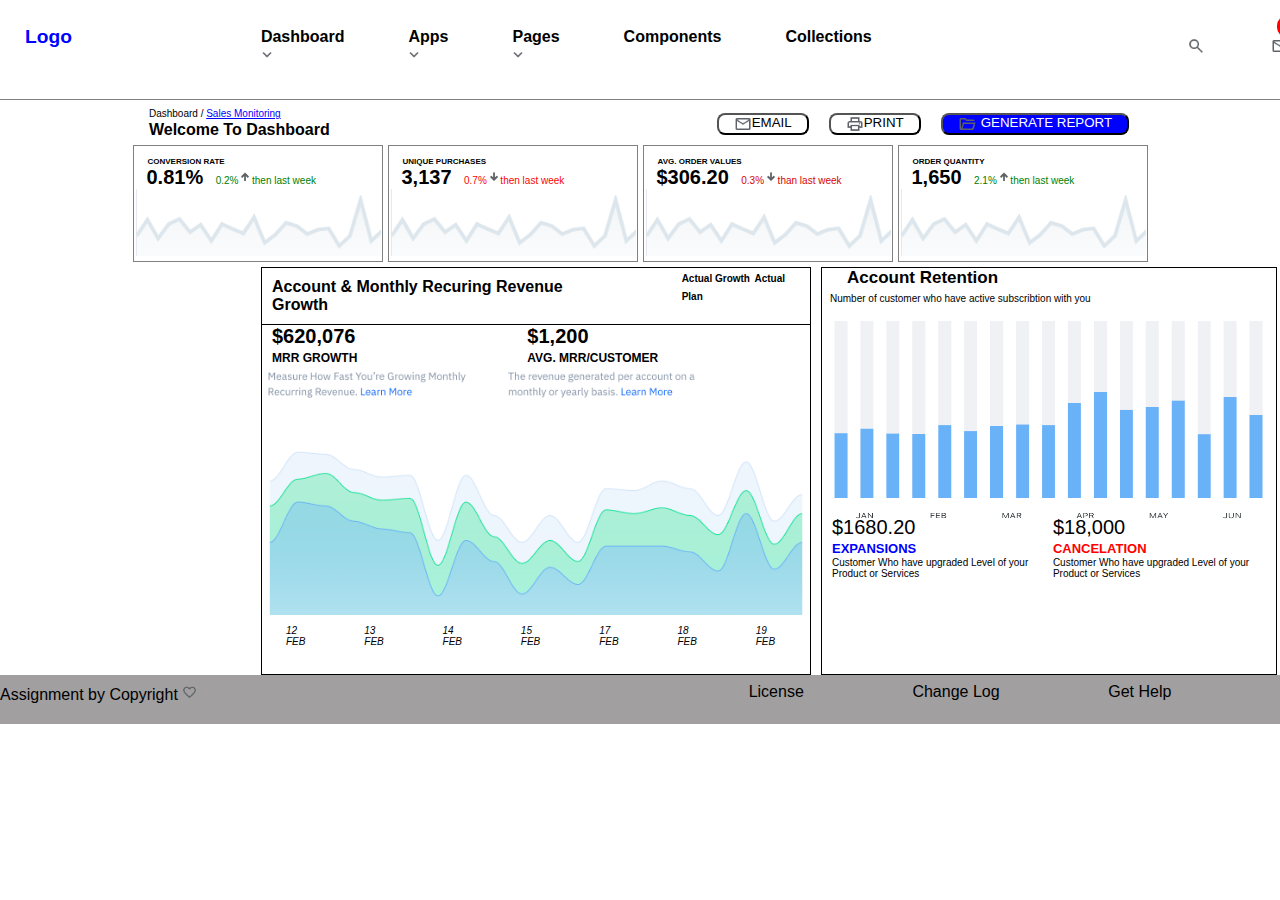
<file: index.html>
<!DOCTYPE html>
<html lang="en">
  <head>
    <meta charset="UTF-8" />
    <meta name="viewport" content="width=device-width, initial-scale=1.0, maximum-scale=1.0, user-scalable=no">
    <title>Dashboard</title>
    <link
      rel="stylesheet"
      href="https://fonts.googleapis.com/css2?family=Material+Symbols+Outlined:opsz,wght,FILL,GRAD@20..48,100..700,0..1,-50..200"
    />
    <link rel="stylesheet" href="style.css" />
  </head>
  <body>

    <div class="nav">
    <div class="nav-logo">
      <a href>
        <b>Logo</b>
    </a>
    </div>

    <div class="nav-centre">
      <ul class="nav-centre-ul">
        <li>
          <b>Dashboard</b>
          <img  src="assets/arrow.png" />
        </li>
        <li >
          <b>Apps</b> <img src="assets/arrow.png" />
        </li>
        <li >
          <b>Pages</b> <img src="assets/arrow.png" /> </span>
        </li>
        <li><b>Components</b></li>
        <li><b>Collections</b></li>
      </ul>
    </div>

    <div class="nav-left">
        <ul class="nav-left-ul">
            <li>
                <a href><img src="assets/search.png"></a>
            </li>
            <li>
                <a href><img src="assets/msg.png"></a>
                <span class="badge"><b>3</b></span>
            </li>
            <li><a href><img src="assets/bell.png"></a> <span class="badge"><b>3</b></span></li>
            <li><a href><img src="assets/profile.png"></a></li>
        </ul>
    </div> 
    </div>

    <div class="top-btn-text">
    <div class="top-text">
      <span>
        Dashboard / <a style="color: blue;" href>Sales Monitoring</a>
      </span>
      <p><b>Welcome To Dashboard</b></p>
    </div>

    <div class="top-btn">
      <button class="s-btn"> <img src="assets/msg.png">Email</button>
      <button class="s-btn"> <img src="assets/print.png">Print</button>
      <button class="c-btn"> <img src="assets/folder.png">Generate Report</button>
    </div>
  </div>

  <div class="card-parent">
  <div class="card">
    <span class="card-heading"><b>CONVERSION RATE</b></span>
    <div class="card-text">
  <span>
    <b class="big-font">0.81%</b>
    <span class="card-img" style="color: green;">0.2%
      <img width="14px" height="14px" src="assets/arrow_upward.png"> 
      then last week</span>
  </span>
  </div>
  <a href="">
  <img class="graph-1" src="assets/Graph-1.png" >
  </a>
  </div>

  <div class="card">
    <span class="card-heading"><b>UNIQUE PURCHASES</b></span>
    <div class="card-text">
  <span>
    <b class="big-font">3,137</b>
    <span class="card-img" style="color: rgb(247, 5, 5);">0.7%
      <img width="14px" height="14px" src="assets/arrow down.png"> 
      then last week</span>
  </span>
  </div>
  <a href="">
  <img class="graph-1" src="assets/Graph-1.png" >
  </a>
  </div>

  <div class="card">
    <span class="card-heading"><b>AVG. ORDER VALUES</b></span>
    <div class="card-text">
  <span>
    <b class="big-font">$306.20</b>
    <span class="card-img" style="color: rgb(213, 5, 5);">0.3%  
      <img width="14px" height="14px" src="assets/arrow down.png"> 
      than last week</span>
  </span>
  </div>
  <a href="">
  <img class="graph-1" src="assets/Graph-1.png" >
  </a>
  </div>

  <div class="card">
    <span class="card-heading"><b>ORDER QUANTITY</b></span>
    <div class="card-text">
  <span>
    <b class="big-font">1,650</b>
    <span class="card-img" style="color: green;">2.1%
      <img width="14px" height="14px" src="assets/arrow_upward.png"> 
      then last week</span>
  </span>
  </div>
  <a href="">
  <img class="graph-1" src="assets/Graph-1.png" >
  </a>
  </div>

  </div>

  <div class="parent">
  <div class="left-card">

  <div class="card-up">
    <div class="left-bold">
      <b>Account & Monthly Recuring Revenue Growth</b>
    </div>

    <div class="right-list">
      <span style="font-weight: bold;">Actual Growth</span>
      <span style="font-weight: bold;">Actual</span>
      <span style="font-weight: bold;"> Plan</span>
    </div>
  </div>

  <div class="card-down">
  <div class="left-content">
    <span>
      <b style="font-size: 20px;">$620,076</b>
      <br>
      <span style="font-weight: bold; font-size: 12px;">MRR GROWTH</span>
    </span>
  </div>

  <div class="right-content">
    <span>
      <b style="font-size: 20px;">$1,200</b>
      <br>
      <span style="font-weight: bold; font-size: 12px;">AVG. MRR/CUSTOMER</span>
    </span>
  </div>
</div>

<img src="assets/Graph-2.png">
<div class="left-card-list">
  <ul>
    <li>12 FEB</li>
    <li>13 FEB</li>
    <li>14 FEB</li>
    <li>15 FEB</li>
    <li>17 FEB</li>
    <li>18 FEB</li>
    <li>19 FEB</li>
  </ul>
</div>

</div>

<div class="right-card">
  <div class="right-top">
    <span ><b style="padding-left: 25px; font-size: 17px;">Account Retention</b></span>
    <br>
    <span style="font-size: 10px; padding-left: 8px;">Number of customer who have active subscribtion with you</span>
  </div>
  <div class="right-card-img">
    <img style="width: 100%; height: 80%;" src="assets/Graph-3.png">
  </div>

  <div class="right-bottom-parent">

    <div class="right-bottom1">
    <span style="font-size: 20px; margin-left: 10px;">$1680.20</span>
    <br>
    <span style="color: blue; font-weight: bold; font-size: 13px; margin-left: 10px;">EXPANSIONS</span>
    <br>
    <p style="font-size: 10px; margin-left: 10px;">Customer Who have upgraded Level of your Product or Services</p>
  </div>

  <div class="right-bottom2">
    <span style="font-size: 20px;">$18,000</span>
    <br>
    <span style="color: rgb(255, 0, 0); font-weight: bold; font-size: 13px;">CANCELATION</span>
    <br>
    <p style="font-size: 10px; ">Customer Who have upgraded Level of your Product or Services</p>
  </div>

</div>
</div>
</div>

<footer>
  <div>
    <span class="footer.start" >
      Assignment by Copyright <img height="15px" width="15px" style="margin-top: 10px;" src="assets/heart.png">
    </span>
  </div>
  <div class="footer-ul">
    <ul>
      <li>License</li>
      <li>Change Log</li>
      <li>Get Help</li>
    </ul>
  </div>
</footer>

  </body>
</html>
</file>
<file: style.css>
* {
  margin: 0;
  padding: 0;
  font-family: "Segoe UI", Tahoma, Geneva, Verdana, sans-serif;
  box-sizing: border-box;
}
body {
  overflow-x: hidden; 
  height: 100%; 
  width: 100%; 
  margin: 0;
  padding: 0;
  box-sizing: border-box;
}

.nav-centre-ul img {
  width: 18px;
  height: 18px;
}

.nav {
  display: flex;
  border-bottom: 0.5px solid grey;
  margin-top: -5px;
}

.nav-logo a {
  display: flex;
  padding-top: 31px;
  padding-left: 25px;
  padding-right: 157px;
  text-decoration: none;
  color: blue;
  font-size: larger;
}

li {
  list-style-type: none;
}

.nav-centre {
  display: flex;
  justify-content: center;
  align-items: center;
  margin-top: 33px;
  margin-bottom: -9px;
}

.nav-centre-ul {
  display: flex;
}

.nav-centre-ul li {
  margin: 0 32px;
  padding-bottom: 40px;
}

.nav-centre-ul li img {
  margin: 0 -3px;
}

.nav-left {
  display: flex;
  justify-content: center;
  align-items: center;
  margin-top: 34px;
}

.nav-left-ul {
  display: flex;
  margin-left: 250px;
}

.nav-left-ul img {
  height: 18px;
  width: 18px;
}

.nav-left-ul li {
  margin: 0px 33px;
  padding-bottom: 32px;
}

.badge {
  display: flex;
  font-size: 15px;
  background-color: red;
  color: white;
  border-radius: 12px;
  height: 1px;
  width: 19px;
  position: absolute;
  padding-left: 6px;
  padding-bottom: 21px;
  top: 10px;
  margin: 6px;
}

.top-btn-text {
  display: flex;
  margin-top: -16px; */
  flex-wrap: wrap;
  justify-content: center;
  align-items: center;
}

.top-text {
  margin-top: 19px;
  margin-bottom: 19px;
  margin-left: 8px;
  margin-right: 377px;
}
.top-text span {
  font-size: 10px;
}
.top-btn {
  display: flex;
  justify-content: center;
  align-items: center;
  flex-wrap: wrap;
  margin-bottom: 0px;
  margin-top: 5px;
}

.top-btn img {
  height: 18px;
  width: 18px;
}

.s-btn {
  display: flex;
  margin: 10px;
  background-color: #fff;
  border-radius: 8px;
  padding: 0 15px;
  text-transform: uppercase;
  cursor: pointer;
}
.s-btn:hover {
  background-color: gray;
  color: white;
  flex-shrink: 1;
}

.c-btn {
  display: flex;
  color: #fff;
  margin: 10px;
  background-color: blue;
  border-radius: 8px;
  padding: 0 15px;
  text-transform: uppercase;
  cursor: pointer;
}
.c-btn img {
  margin-right: 5px;
}

.c-btn:hover {
  background-color: rgb(46, 46, 118);
  color: #fff;
}

.card-parent {
  box-sizing: border-box;
  padding-left: 50px;
  padding-right: 50px;
  display: flex;
  flex-wrap: wrap;
  justify-content: center;
  gap: 5px;
  margin-top: -13px;
}

.card {
  display: flex;
  flex-direction: column;
  border: 0.5px solid grey;
  margin: 0;
  padding: 1px;
  width: 250px;
}

.graph-1 {
  width: 100%;
}

.card-heading {
  font-size: 8px;
  margin-left: 13px;
  margin-top: 10px;
}

.card-text {
  margin-left: 12px;
}

.card-text span b {
  font-size: 20px;
  padding-right: 10px;
}

.card-img {
  font-size: 10px;
  margin-left: -2px;
  margin-right: -3px;
}

.card-img img {
  margin-left: -3px;
  margin-right: -3px;
}

.parent {
  display: flex;
  flex-wrap: wrap;
}

.left-card {
  display: flex;
  flex-direction: column;
  width: 550px;
  margin-left: 261px;
  margin-top: 5px;
  border: 0.5px solid black;
}
.card-up {
  display: flex;
  border-bottom: 0.5px solid black;
}
.left-bold {
  padding: 10px;
}
.right-list {
  margin-left: 50px;
}
.right-list span {
  font-size: 10px;
}

.card-down {
  display: flex;
}
.right-content {
  margin-left: 170px;
}
.left-content {
  margin-left: 10px;
}
.left-card ul {
  display: flex;
  font-style: italic;
  font-size: 10px;
  padding-left: 0px;
}
.left-card-list li {
  padding-right: 10px;
  margin: 0 14px;
  padding: 10px;
}

.right-card {
  display: flex;
  flex-direction: column;
  width: 456px;
  margin-left: 10px;
  margin-top: 5px;
  padding-bottom: 95px;
  border: 0.5px solid black;
}

.right-card-img {
  display: flex;
}

.right-bottom-parent {
  display: flex;
  margin-top: -66px;
}

footer {
  display: flex;
  background-color: rgb(161, 159, 159);
  margin-top: 0px;
  padding-bottom: 20px;
}

footer div {
  flex: 2;
}

.footer-ul ul {
  display: flex;
  flex: 1;
  justify-content: space-evenly;
}
.footer-ul ul li {
  padding-top: 8px;
}

.footer-start {
  margin-left: 10px;
}

@media only screen and (min-width: 300px) and (max-width: 896px) {
  .nav {
    flex-direction: column;
    align-items: flex-start;
    padding: 10px;
  }

  .nav-logo {
    display: none;
  }

  .nav-centre ul {
    flex-direction: column;
    width: 100%;
    gap: 10px;
    padding: 0;
  }

  .nav-centre li {
    display: flex;
    justify-content: space-between;
    width: 100%;
  }

  .nav-left ul {
    display: none;
  }
  .top-text {
    margin-bottom: 0px;
    margin-left: 458px;
    display: flex;
    flex-direction: column;
  }

  .top-btn-text {
    display: flex;
    margin-top: -16px;
    justify-content: center;
    align-items: center;
    flex-direction: column;
    margin-bottom: 10px;
    margin-left: -80px;
  }
  .top-btn {
    display: flex;
    justify-content: center;
    align-items: center;
    margin-left: 92px;
  }

  .card-parent {
    box-sizing: border-box;
        padding-left: 0px;
        padding-right: -27px;
        display: flex;
        flex-wrap: wrap;
        justify-content: center;
        gap: 5px;
        margin-top: 0px;
        width: 113%;
  }

  .card {
    box-sizing: border-box;
        padding-left: 0px;
        padding-right: -27px;
        display: flex;
        flex-wrap: wrap;
        justify-content: center;
        gap: 5px;
        margin-top: -13px;
        width: fit-content;
  }

  .left-card {
    display: flex;
    flex-direction: column;
    width: 100%;
    margin-left: 0px;
    margin-top: 5px;
    border: 0.5px solid black;
  }
  .right-card {
    display: flex;
        flex-direction: column;
        width: 100%;
        margin-left: 0px;
        margin-top: 5px;
        padding-bottom: 68px;
        border: 0.5px solid black;
  }
  .footer-start {
    margin: 0;
  }

  .right-bottom-parent {
    display: flex;
    margin-top: -40px;
  }

  .top-text span {
    font-size: 12px;
    padding: 0px 17px;
    margin-bottom: 0px;
}

  .footer-ul ul {
    display: flex;
    flex: 1;
    justify-content: space-evenly;
    font-size: 12px;
    padding-top: 10px;
}

.footer-ul ul li {
  padding-top: 0px;
}

footer div {
  flex: 2;
  font-size: 13px;
}

}
</file>
